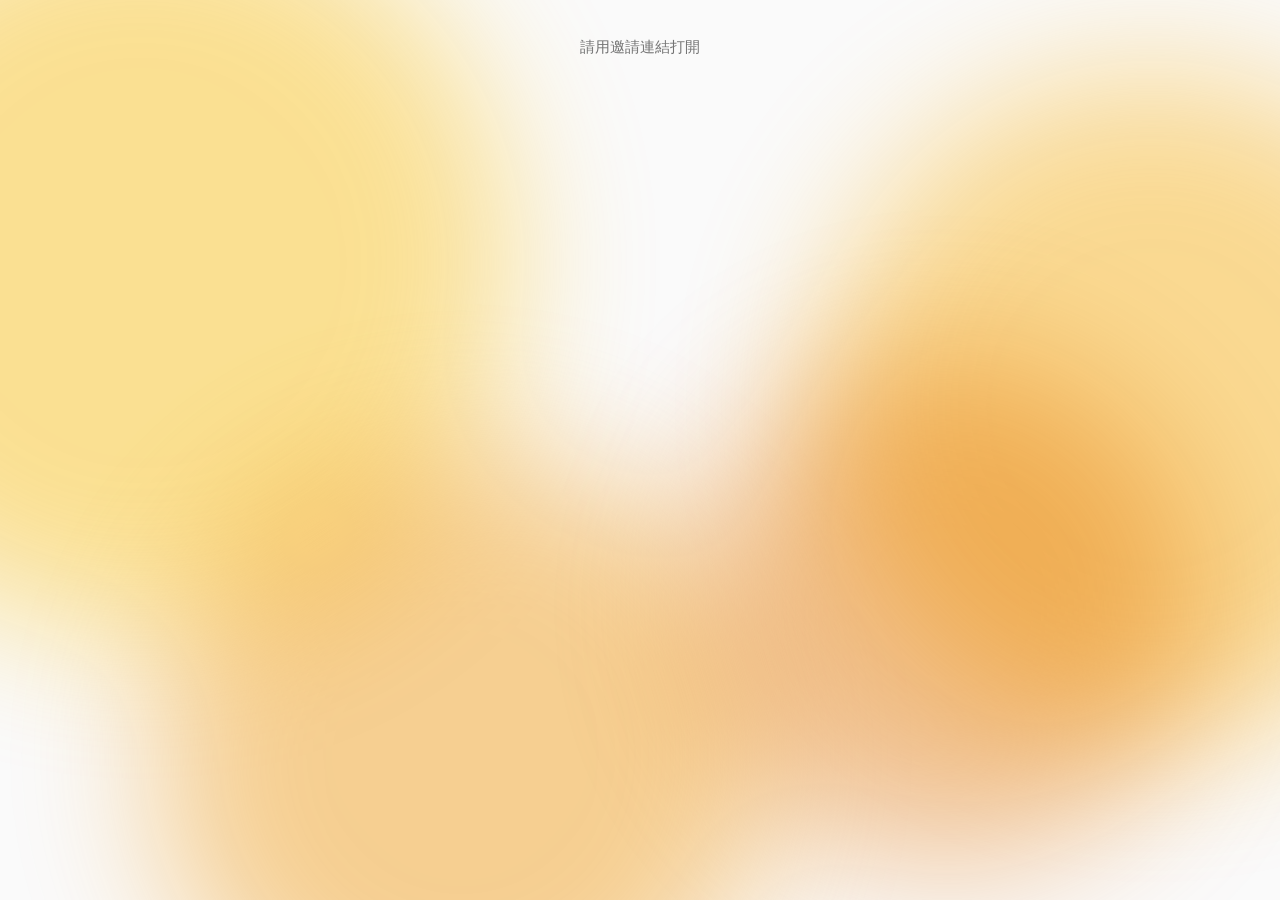
<file: index.html>
<!DOCTYPE html>
<html lang="zh-Hant">
<head>
<meta charset="utf-8"/>
<meta name="viewport" content="width=device-width, initial-scale=1, maximum-scale=1, viewport-fit=cover"/>
<script>
(function () {
  function stopZoom(ev) { ev.preventDefault(); }
  document.addEventListener("gesturestart", stopZoom, { passive: false });
  document.addEventListener("gesturechange", stopZoom, { passive: false });
})();
</script>
<meta name="apple-mobile-web-app-capable" content="yes"/>
<meta name="mobile-web-app-capable" content="yes"/>
<meta name="apple-mobile-web-app-title" content="講故事"/>
<meta name="apple-mobile-web-app-status-bar-style" content="default"/>
<meta name="theme-color" content="#fafafa"/>
<link rel="apple-touch-icon" href="./icons/mark-180.png?v=7"/>
<link rel="icon" type="image/png" href="./icons/mark-180.png?v=7"/>
<title>講故事</title>
<link rel="preconnect" href="https://fonts.googleapis.com"/>
<link rel="preconnect" href="https://fonts.gstatic.com" crossorigin/>
<link href="https://fonts.googleapis.com/css2?family=Unbounded:wght@600&display=swap" rel="stylesheet"/>
<link rel="stylesheet" href="./app.css?v=14"/>
<script src="./config.js?v=1789802282"></script>
<script>
(function () {
  var KEY_RE = /^[A-Za-z0-9_-]{8,128}$/;
  var viewKey = (window.FAMIGATE_CONFIG && window.FAMIGATE_CONFIG.viewKeyStorage) || "kodohon.viewKey";
  var cookieRe = new RegExp("(?:^|; )" + viewKey.replace(/[.*+?^${}()|[\]\\]/g, "\\$&") + "=([^;]*)");
  var stored = "";
  try { stored = localStorage.getItem(viewKey) || ""; } catch (e) {}
  var cookie = "";
  try {
    var m = document.cookie.match(cookieRe);
    cookie = m ? decodeURIComponent(m[1]) : "";
  } catch (e) {}
  var q = new URLSearchParams(location.search).get("k") || "";
  var h = "";
  try {
    var raw = (location.hash || "").replace(/^#/, "");
    if (raw.indexOf("k=") === 0) {
      h = decodeURIComponent((raw.slice(2).split("&")[0] || "").replace(/\+/g, " "));
    } else {
      h = new URLSearchParams(raw).get("k") || "";
    }
  } catch (e) {}
  var fromUrl = KEY_RE.test(q) ? q : KEY_RE.test(h) ? h : "";
  var token = fromUrl || (KEY_RE.test(stored) ? stored : "") || (KEY_RE.test(cookie) ? cookie : "");
  window.KODOHON_URL_KEY = fromUrl;
  window.KODOHON_VIEW_KEY = token;
  if (token) {
    try { localStorage.setItem(viewKey, token); } catch (e) {}
    if (typeof navigator.standalone === "boolean" && !navigator.standalone) {
      var pin = location.pathname + "?k=" + encodeURIComponent(token) + "#k=" + encodeURIComponent(token);
      if (location.pathname + location.search + location.hash !== pin) {
        history.replaceState({}, "", pin);
      }
    }
  }
  var origin = window.VAULT_ORIGIN;
  if (origin) {
    var link = document.createElement("link");
    link.rel = "preconnect";
    link.href = origin;
    link.crossOrigin = "anonymous";
    document.head.appendChild(link);
  }
})();
</script>
</head>
<body>
<div class="blobs" aria-hidden="true"><span></span><span></span><span></span><span></span></div>
<div class="hall with-feed is-booting" id="hall">
  <div class="profile">
    <div class="story-mark" id="story-mark"></div>
    <h1 class="brand">講故事</h1>
    <p class="status" id="status">正在連接故事櫃…</p>
  </div>
  <div class="invite-panel" id="invite-panel" hidden>
    <p class="invite-hey">今晚聽哪個故事?</p>
    <p class="invite-safari" id="invite-safari" hidden>請用 Safari 打開</p>
    <button type="button" class="invite-go" id="invite-go">開始</button>
    <form id="invite-name-form" hidden>
      <p class="err" id="invite-name-err"></p>
      <label for="invite-name">你叫什麼</label>
      <div class="apple-row">
        <input id="invite-name" autocomplete="nickname" maxlength="24" required/>
        <button type="submit" class="apple-next" aria-label="繼續">
          <svg viewBox="0 0 36 36" aria-hidden="true"><circle cx="18" cy="18" r="18"/><path d="M15.2 11.5L22.5 18l-7.3 6.5"/></svg>
        </button>
      </div>
    </form>
    <div class="invite-wait" id="invite-wait" hidden>
      <div class="thinking-five" aria-hidden="true"><span></span><span></span><span></span><span></span><span></span></div>
      <div class="invite-wait-bar" id="invite-wait-bar"></div>
    </div>
  </div>
  <div class="stage-bg" id="stage-bg" hidden></div>
  <div class="home-head" id="home-head" hidden>
    <div class="cab-hud" id="cab-hud" hidden>
      <div class="cab-wrap">
        <div class="cab-cover">
          <div class="cab-ring" aria-hidden="true"></div>
          <div class="cab-face"><img id="face-img" alt="" src="./face-default.jpg?v=2"/><span class="cab-foil" aria-hidden="true"></span></div>
          <div class="cab-mask" aria-hidden="true"></div>
        </div>
        <div id="album-settings" class="album-settings" hidden></div>
      </div>
      <p class="reader-name" id="reader-name"></p>
    </div>
    <div class="tag-board" id="tag-board" hidden>
      <div class="mode-bar" id="mode-bar" hidden></div>
    </div>
  </div>
  <div class="feed" id="feed"></div>
  <audio id="player" playsinline webkit-playsinline preload="auto"></audio>
  <audio id="player-next" playsinline webkit-playsinline preload="auto"></audio>
</div>
<aside class="photo-rail" id="photo-rail" hidden aria-label="故事操作"></aside>
<input id="cover-input" type="file" accept="image/*" hidden/>
<input id="backdrop-input" type="file" accept="image/*" hidden/>
<div class="batch-tag-mask list-tag-mask" id="findMask" hidden>
  <div class="list-tag-sheet" id="findSheet">
    <div class="batch-tag-head">
      <p id="findTitle">找故事</p>
      <button type="button" class="batch-tag-close" id="findClose" aria-label="關閉">×</button>
    </div>
    <div class="list-tag-body" id="findBody">
      <form class="tag-picker-form" id="findForm">
        <input class="tag-search-input" id="findInput" type="search" name="search" placeholder="找故事？" enterkeyhint="search" autocomplete="off"/>
      </form>
      <div id="findHits"></div>
    </div>
    <button type="submit" class="tag-apply" id="findGo" form="findForm"><span class="tag-apply-face">尋找</span></button>
  </div>
</div>
<div class="batch-tag-mask" id="actMask" hidden>
  <div class="batch-tag-sheet" id="actSheet">
    <div class="batch-tag-head">
      <p id="actTitle">排程</p>
      <button type="button" class="batch-tag-close" id="actClose" aria-label="關閉">×</button>
    </div>
    <div id="actBody"></div>
  </div>
</div>
<div class="batch-tag-mask" id="waitMask" hidden>
  <div class="batch-tag-sheet is-wait" id="waitSheet">
    <div class="batch-tag-head">
      <p id="waitTitle">更換背景中</p>
    </div>
    <p class="wait-pct" id="waitPct">0%</p>
    <div class="thinking-five" aria-hidden="true"><span></span><span></span><span></span><span></span><span></span></div>
  </div>
</div>
<div class="ask-mask" id="askMask" hidden>
  <div class="ask-card" role="dialog" aria-modal="true">
    <p id="askText">是否取消最愛</p>
    <div class="ask-actions">
      <button type="button" class="ask-no" id="askNo">取消</button>
      <button type="button" class="ask-yes" id="askYes" hidden>丟掉</button>
      <button type="button" class="tag-apply" id="askOk"><span class="tag-apply-face">確認</span></button>
    </div>
  </div>
</div>
<div class="home-install" id="home-install" hidden>
  <p>請點底部分享，再選加入主畫面</p>
  <button type="button" class="invite-go" id="home-installed">我已加入</button>
</div>
<div id="reader-layer" hidden>
  <div id="reader-bridge">
    <img id="reader-bridge-cover" alt="" hidden/>
    <div id="reader-hint" hidden>
      <div class="thinking-five" aria-hidden="true"><span></span><span></span><span></span><span></span><span></span></div>
      <p class="read-wait">打開故事</p>
    </div>
  </div>
  <button type="button" class="ins-icon nav-back" id="reader-back" aria-label="返回">
    <span class="ins-ring"></span>
    <span class="ins-face">
      <svg viewBox="0 0 24 24" aria-hidden="true"><path d="M14.5 5.5L8 12l6.5 6.5M8.5 12H20" fill="none" stroke="currentColor" stroke-width="1.8" stroke-linecap="round" stroke-linejoin="round"/></svg>
    </span>
  </button>
  <iframe id="reader-frame" title="聽故事" src="about:blank"></iframe>
</div>
<script src="./mark.js?v=8"></script>
<script src="./gate.js?v=4"></script>
<script src="./door.js?v=13"></script>
</body>
</html>
</file>
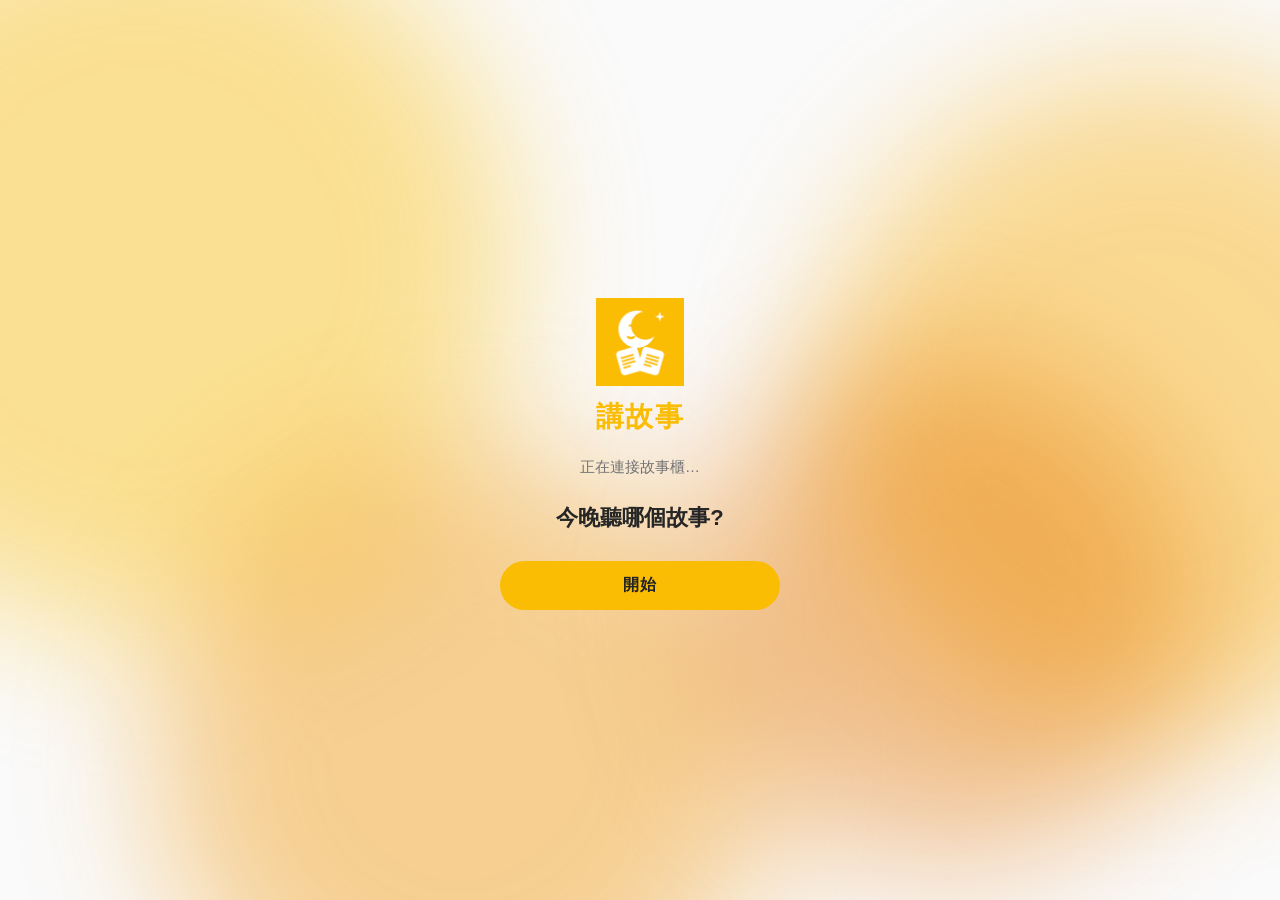
<file: hey.html>
<!DOCTYPE html>
<html lang="zh-Hant">
<head>
<meta charset="utf-8"/>
<meta name="viewport" content="width=device-width, initial-scale=1, maximum-scale=1, viewport-fit=cover"/>
<script>
(function () {
  function stopZoom(ev) { ev.preventDefault(); }
  document.addEventListener("gesturestart", stopZoom, { passive: false });
  document.addEventListener("gesturechange", stopZoom, { passive: false });
})();
</script>
<meta name="apple-mobile-web-app-capable" content="yes"/>
<meta name="mobile-web-app-capable" content="yes"/>
<meta name="apple-mobile-web-app-title" content="講故事"/>
<meta name="apple-mobile-web-app-status-bar-style" content="default"/>
<meta name="theme-color" content="#fafafa"/>
<link rel="apple-touch-icon" href="./icons/mark-180.png?v=7"/>
<link rel="icon" type="image/png" href="./icons/mark-180.png?v=7"/>
<title>講故事</title>
<link rel="preconnect" href="https://fonts.googleapis.com"/>
<link rel="preconnect" href="https://fonts.gstatic.com" crossorigin/>
<link href="https://fonts.googleapis.com/css2?family=Unbounded:wght@600&display=swap" rel="stylesheet"/>
<link rel="stylesheet" href="./app.css?v=14"/>
<script src="./config.js?v=1789802282"></script>
<script>
(function () {
  var q = new URLSearchParams(location.search).get("k") || "";
  window.KODOHON_FORCE_INVITE = true;
  window.KODOHON_URL_KEY = /^[A-Za-z0-9_-]{8,128}$/.test(q) ? q : "";
  window.KODOHON_VIEW_KEY = "";
  var origin = window.VAULT_ORIGIN;
  if (origin) {
    var link = document.createElement("link");
    link.rel = "preconnect";
    link.href = origin;
    link.crossOrigin = "anonymous";
    document.head.appendChild(link);
  }
})();
</script>
</head>
<body>
<div class="blobs" aria-hidden="true"><span></span><span></span><span></span><span></span></div>
<div class="hall with-feed is-invite" id="hall">
  <div class="profile">
    <div class="story-mark" id="story-mark"></div>
    <h1 class="brand">講故事</h1>
    <p class="status" id="status"></p>
  </div>
  <div class="invite-panel" id="invite-panel">
    <p class="invite-hey" id="invite-hey">今晚聽哪個故事?</p>
    <p class="invite-safari" id="invite-safari" hidden>請用 Safari 打開</p>
    <button type="button" class="invite-go" id="invite-go">開始</button>
    <form id="invite-name-form" hidden>
      <p class="err" id="invite-name-err"></p>
      <label for="invite-name">你叫什麼</label>
      <div class="apple-row">
        <input id="invite-name" autocomplete="nickname" maxlength="24" required/>
        <button type="submit" class="apple-next" aria-label="繼續">
          <svg viewBox="0 0 36 36" aria-hidden="true"><circle cx="18" cy="18" r="18"/><path d="M15.2 11.5L22.5 18l-7.3 6.5"/></svg>
        </button>
      </div>
    </form>
    <div class="invite-wait" id="invite-wait" hidden>
      <div class="thinking-five" aria-hidden="true"><span></span><span></span><span></span><span></span><span></span></div>
      <div class="invite-wait-bar" id="invite-wait-bar"></div>
    </div>
  </div>
</div>
<script src="./mark.js?v=8"></script>
<script src="./gate.js?v=4"></script>
<script src="./door.js?v=13"></script>
</body>
</html>
</file>
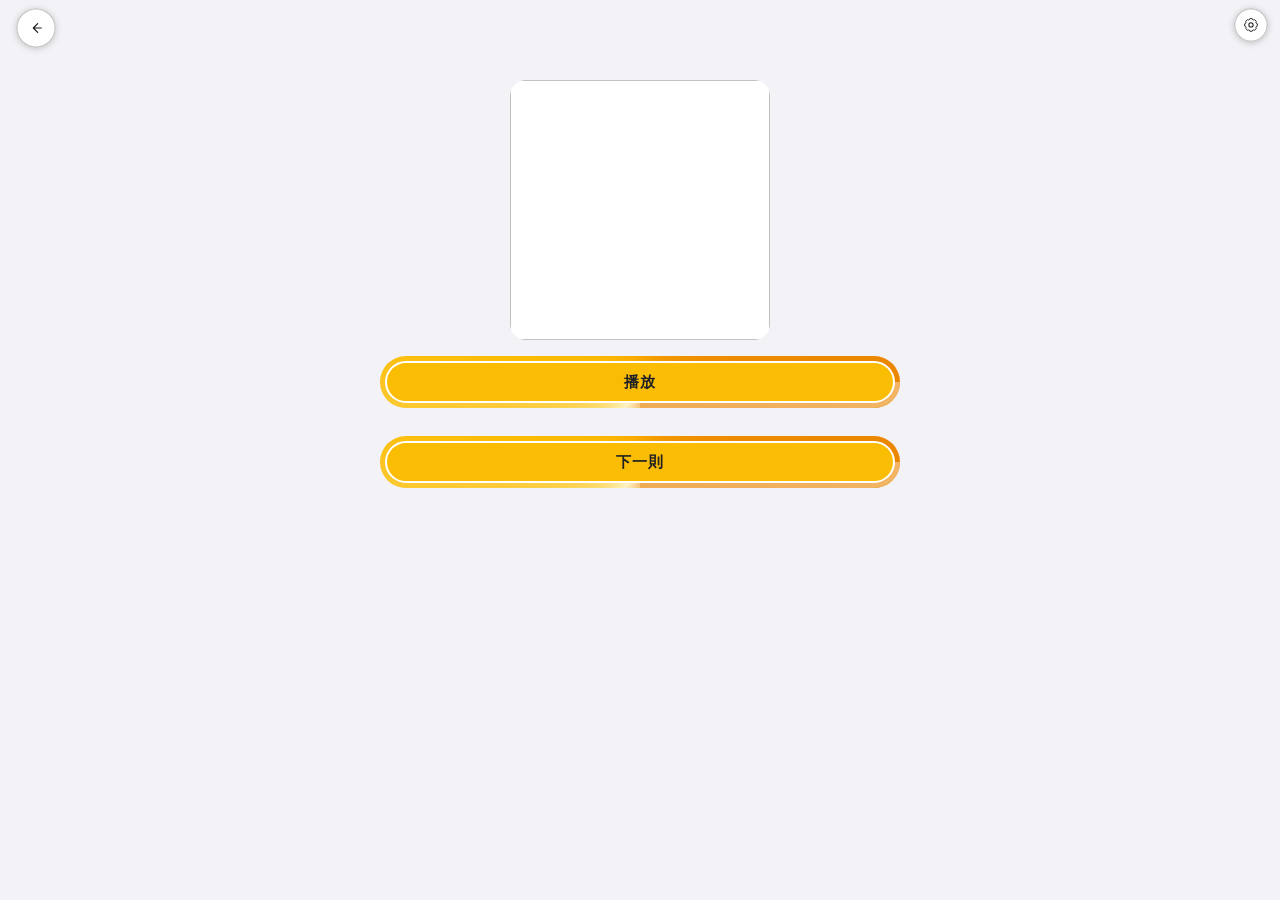
<file: listen.html>
<!DOCTYPE html>
<html lang="zh-Hant">
<head>
<meta charset="utf-8"/>
<meta name="viewport" content="width=device-width, initial-scale=1, maximum-scale=1, viewport-fit=cover"/>
<script>
(function () {
  function stopZoom(ev) { ev.preventDefault(); }
  document.addEventListener("gesturestart", stopZoom, { passive: false });
  document.addEventListener("gesturechange", stopZoom, { passive: false });
})();
</script>
<meta name="apple-mobile-web-app-capable" content="yes"/>
<meta name="mobile-web-app-capable" content="yes"/>
<meta name="apple-mobile-web-app-title" content="講故事"/>
<meta name="apple-mobile-web-app-status-bar-style" content="default"/>
<meta name="theme-color" content="#f2f2f7"/>
<link rel="apple-touch-icon" href="./icons/mark-180.png?v=7"/>
<title>講故事</title>
<script src="./config.js?v=1789802282"></script>
<script src="./gate.js?v=4"></script>
<link rel="stylesheet" href="./app.css?v=14"/>
<link rel="stylesheet" href="./listen.css?v=2"/>
</head>
<body class="famiWeb lightTheme">
<div id="topMenu" class="navMenu">
  <div class="navContainer">
    <button type="button" id="backShelf" class="ins-icon nav-back" aria-label="返回">
      <span class="ins-ring"></span>
      <span class="ins-face">
        <svg viewBox="0 0 24 24" aria-hidden="true"><path d="M14.5 5.5L8 12l6.5 6.5M8.5 12H20" fill="none" stroke="currentColor" stroke-width="1.8" stroke-linecap="round" stroke-linejoin="round"/></svg>
      </span>
    </button>
    <div id="bookInfo">
      <h2 id="bookTitle"></h2>
    </div>
    <div id="reader-settings" class="album-settings">
      <button type="button" id="configButton" class="ins-icon settings-toggle" aria-label="設定" aria-expanded="false">
        <span class="ins-ring"></span>
        <span class="ins-face">
          <svg viewBox="0 0 24 24" aria-hidden="true"><path d="M9.6 3.8l.6-1.3h3.6l.6 1.3 1.6.7 1.4-.5 2.5 2.5-.5 1.4.7 1.6 1.3.6v3.6l-1.3.6-.7 1.6.5 1.4-2.5 2.5-1.4-.5-1.6.7-.6 1.3h-3.6l-.6-1.3-1.6-.7-1.4.5-2.5-2.5.5-1.4-.7-1.6-1.3-.6v-3.6l1.3-.6.7-1.6-.5-1.4L6.6 4l1.4.5 1.6-.7z" fill="none" stroke="currentColor" stroke-width="1.45" stroke-linejoin="round"/><circle cx="12" cy="11.9" r="3.2" fill="none" stroke="currentColor" stroke-width="1.6"/></svg>
        </span>
      </button>
      <div id="readerSettingsMenu" class="settings-menu" hidden role="menu">
        <button type="button" class="settings-entry" id="backToShelf" role="menuitem">
          <span>返回</span>
        </button>
      </div>
    </div>
  </div>
</div>
<div class="listen-stage">
  <img id="listenCover" alt=""/>
  <p id="listenWait" hidden>打開故事</p>
  <audio id="player" playsinline webkit-playsinline preload="auto"></audio>
  <audio id="player-next" playsinline webkit-playsinline preload="auto"></audio>
  <button type="button" class="tag-apply" id="playBtn">
    <span class="tag-apply-face" id="playFace">播放</span>
  </button>
  <button type="button" class="tag-apply" id="nextBtn">
    <span class="tag-apply-face">下一則</span>
  </button>
</div>
<div class="settings-catch" id="readerSettingsCatch" hidden></div>
<script src="./listen.js?v=4"></script>
</body>
</html>
</file>
<file: app.css>
:root {
  --bg: #fafafa;
  --card: #ffffff;
  --ink: #262626;
  --mute: #737373;
  --line: #dbdbdb;
  --accent: #fbbc04;
  --accent-press: #f9ab00;
  --void: #fafafa;
  --rose: #fbbc04;
  --rose-soft: #ffe082;
  --on-accent: #202124;
  --tile-void: #f3ead4;
  --pick-veil: rgba(251, 188, 4, 0.28);
  --hp-track: rgba(255, 236, 179, 0.55);
  --hp-hi: #ffe082;
  --hp-lo: #e37400;
  --ring-1: #fff3c4;
  --ring-2: #fbbc04;
  --ring-3: #f9ab00;
  --ring-4: #f09300;
  --ring-5: #e37400;
  --chip-grad: linear-gradient(120deg, var(--ring-2) 0%, var(--ring-3) 48%, var(--ring-4) 100%);
  --ring-conic-210: conic-gradient(
    from 210deg,
    var(--ring-1) 0deg,
    var(--ring-2) 70deg,
    var(--ring-3) 140deg,
    var(--ring-4) 210deg,
    var(--ring-5) 280deg,
    var(--ring-1) 360deg
  );
  --ring-conic-0: conic-gradient(
    from 0deg,
    var(--ring-1) 0deg,
    var(--ring-2) 70deg,
    var(--ring-3) 140deg,
    var(--ring-4) 210deg,
    var(--ring-5) 280deg,
    var(--ring-1) 360deg
  );
  --sheet-find-min: min(72dvh, calc(var(--vvh, 100vh) - 12px));
  --sheet-find-max: min(86dvh, calc(var(--vvh, 100vh) - 12px));
  --sheet-find-min-wide: min(32dvh, calc(var(--vvh, 100vh) - 48px));
  --sheet-find-max-wide: min(80dvh, calc(var(--vvh, 100vh) - 48px));
  --sheet-action-min-wide: min(32dvh, calc(var(--vvh, 100vh) - 48px));
  --sheet-action-width: min(520px, 100%);
  --apply-ring: 5px;
}
* {
  box-sizing: border-box;
  -webkit-touch-callout: none;
  -webkit-user-select: none;
  user-select: none;
}
img, svg { -webkit-user-drag: none; }
input, textarea {
  -webkit-user-select: text;
  user-select: text;
  -webkit-touch-callout: default;
}
html, body {
  width: 100%;
  margin: 0;
  min-height: 100%;
  overflow-x: clip;
  touch-action: pan-x pan-y;
  background: var(--bg);
  color: var(--ink);
  font-family: -apple-system, BlinkMacSystemFont, "Segoe UI", "PingFang TC",
    "Microsoft JhengHei", sans-serif;
}
.blobs {
  position: fixed;
  inset: 0;
  z-index: 0;
  overflow: hidden;
  pointer-events: none;
}
.blobs[hidden] {
  display: none !important;
}
.blobs span {
  position: absolute;
  border-radius: 50%;
  filter: blur(72px);
  opacity: 0.42;
  animation: blob-float 22s ease-in-out infinite;
}
.blobs span:nth-child(1) { width: 58vw; height: 58vw; left: -18vw; top: -12vh; background: var(--ring-2); }
.blobs span:nth-child(2) { width: 52vw; height: 52vw; right: -16vw; top: 8vh; background: var(--ring-3); animation-delay: -7s; }
.blobs span:nth-child(3) { width: 48vw; height: 48vw; left: 12vw; bottom: -18vh; background: var(--ring-4); animation-delay: -13s; }
.blobs span:nth-child(4) { width: 40vw; height: 40vw; right: 6vw; bottom: 4vh; background: var(--ring-5); animation-delay: -3s; }
@keyframes blob-float {
  0%, 100% { transform: translate(0, 0) scale(1); }
  50% { transform: translate(5%, 8%) scale(1.08); }
}
.hall {
  position: relative;
  z-index: 1;
  min-height: 100vh;
  display: flex;
  flex-direction: column;
  align-items: center;
  justify-content: center;
  padding: 40px 20px 48px;
}
.hall.with-feed {
  min-height: auto;
  justify-content: flex-start;
  padding: calc(16px + env(safe-area-inset-top, 0px)) 16px calc(8px + env(safe-area-inset-bottom, 0px));
}
.home-head {
  position: relative;
  width: min(720px, 100%);
  z-index: 1;
  display: flex;
  flex-direction: column;
  align-items: center;
}
.home-head[hidden] {
  display: none !important;
}
.stage-bg {
  position: absolute;
  left: 50%;
  top: 0;
  width: 100vw;
  height: 280px;
  transform: translateX(-50%);
  z-index: 0;
  pointer-events: none;
  background-size: cover;
  background-position: center top;
  background-repeat: no-repeat;
}
.stage-bg[hidden] {
  display: none !important;
}
.hall.is-invite, .hall.is-booting {
  min-height: 100vh;
  justify-content: center;
}
.hall.is-invite .home-head,
.hall.is-invite .local-cabs,
.hall.is-invite #album,
.hall.is-invite .tag-board,
.hall.is-invite .stage-bg,
.hall.is-booting .home-head,
.hall.is-booting .local-cabs,
.hall.is-booting .tag-board,
.hall.is-booting .stage-bg,
.hall.is-booting #feed {
  display: none !important;
}
.profile { text-align: center; }
.story-bar-svg { width: 100%; height: 100%; display: block; }
h1.brand {
  margin: 0;
  font-family: Unbounded, "Segoe UI", sans-serif;
  font-size: 28px;
  font-weight: 600;
  letter-spacing: 0.04em;
  color: var(--rose);
}
.hall.with-feed:not(.is-invite):not(.is-booting) h1.brand { display: none !important; }
.status { margin: 22px 0 0; min-height: 1.5em; font-size: 15px; color: var(--mute); }
.hall.with-feed.is-booting .status {
  font-size: clamp(18px, 5.4vw, 22px);
  font-weight: 600;
  color: var(--ink);
}
.invite-panel { width: min(420px, 92vw); margin: 4px auto 0; text-align: center; }
.invite-hey { margin: 18px 0 0; font-size: clamp(18px, 5.4vw, 22px); font-weight: 600; }
.invite-safari[hidden] { display: none !important; }
.invite-safari {
  margin: 20px 0 0;
  font-size: 16px;
  color: var(--mute);
}
button {
  font: inherit;
  color: inherit;
  background: none;
  border: 0;
  cursor: pointer;
}
button.invite-go {
  margin: 28px auto 0;
  width: min(280px, 100%);
  border-radius: 999px;
  background: var(--accent);
  color: var(--on-accent);
  font-weight: 600;
  letter-spacing: 0.04em;
  padding: 14px 18px;
}
button.invite-go:active { background: var(--accent-press); }
.apple-row { display: flex; align-items: center; gap: 10px; }
.apple-row input,
.apple-row textarea {
  flex: 1;
  min-width: 0;
  margin: 0;
  height: 44px;
  padding: 0 14px;
  border: 1px solid var(--line);
  border-radius: 12px;
  background: #fff;
  color: var(--ink);
  font-size: 16px;
  line-height: normal;
  -webkit-appearance: none;
  appearance: none;
  box-shadow: none;
  outline: none;
  background-clip: padding-box;
}
.apple-row input {
  height: 44px;
}
.apple-row textarea {
  min-height: 88px;
  height: auto;
  padding: 10px 14px;
  resize: none;
  line-height: 1.4;
}
button.apple-next {
  flex: 0 0 44px;
  width: 44px;
  height: 44px;
  padding: 0;
  border-radius: 50%;
  color: var(--accent);
}
button.apple-next svg { width: 36px; height: 36px; display: block; }
button.apple-next circle { fill: currentColor; }
button.apple-next path { fill: none; stroke: #fff; stroke-width: 2.4; stroke-linecap: round; }
.invite-wait { margin-top: 28px; color: var(--accent); }
.thinking-five {
  display: flex;
  justify-content: center;
  align-items: center;
  gap: 10px;
  height: 22px;
  margin: 0 0 14px;
}
.thinking-five span {
  width: 10px;
  height: 10px;
  border-radius: 50%;
  background: var(--rose);
  animation: think-five 1.2s ease-in-out infinite;
}
.thinking-five span:nth-child(2) { animation-delay: 0.12s; }
.thinking-five span:nth-child(3) { animation-delay: 0.24s; }
.thinking-five span:nth-child(4) { animation-delay: 0.36s; }
.thinking-five span:nth-child(5) { animation-delay: 0.48s; }
.thinking-five[hidden] {
  display: none !important;
}
@keyframes think-five {
  0%, 80%, 100% { opacity: 0.22; transform: scale(0.72); }
  40% { opacity: 1; transform: scale(1); }
}
.invite-wait-bar { height: 18px; width: 100%; color: var(--accent); }
.cab-hud {
  width: 100%;
  display: flex;
  flex-direction: column;
  align-items: center;
  gap: 8px;
  margin: 0 auto 8px;
}
.cab-wrap { width: min(148px, 42vw); position: relative; overflow: visible; perspective: 720px; }
.cab-cover {
  position: relative;
  width: 100%;
  aspect-ratio: 1 / 1;
  border-radius: 50%;
  overflow: visible;
  background: transparent;
}
.cab-ring {
  position: absolute;
  inset: 0;
  border-radius: 50%;
  pointer-events: none;
  background: transparent;
  box-shadow: inset 0 0 0 2px var(--rose-soft);
}
.cab-cover.is-run .cab-ring {
  box-shadow: none;
  background: var(--ring-conic-210);
  animation: ins-spin 2.8s linear infinite;
}
@keyframes ins-spin {
  to { transform: rotate(360deg); }
}
.cab-face {
  position: absolute;
  inset: 4px;
  border-radius: 50%;
  border: 2px solid var(--bg);
  background: var(--bg);
  overflow: hidden;
  z-index: 1;
  isolation: isolate;
}
.home-head,
.cab-hud,
.tag-board,
.feed,
.profile {
  position: relative;
  z-index: 1;
}
.cab-face img {
  position: absolute;
  inset: 0;
  width: 100%;
  height: 100%;
  object-fit: cover;
  display: block;
  border-radius: 50%;
}
.cab-foil {
  position: absolute;
  inset: 0;
  border-radius: 50%;
  z-index: 2;
  pointer-events: none;
  opacity: 0;
  background-image:
    repeating-linear-gradient(
      calc(118deg + var(--foil-a, 0deg)),
      rgba(255, 255, 255, 0) 0 7%,
      rgba(255, 255, 255, 0.55) 10%,
      rgba(255, 255, 255, 0) 13%
    ),
    repeating-linear-gradient(
      calc(-22deg + var(--foil-a, 0deg)),
      var(--ring-1) 0%,
      var(--ring-2) 16%,
      var(--ring-3) 32%,
      var(--ring-4) 48%,
      var(--ring-5) 64%,
      var(--ring-1) 80%
    );
  background-size: 240% 240%, 320% 320%;
  background-position: 10% 40%, 80% 20%;
  mix-blend-mode: color-dodge;
  will-change: background-position;
}
.cab-foil::after {
  content: "";
  position: absolute;
  inset: 0;
  border-radius: 50%;
  background: radial-gradient(
    120% 90% at var(--foil-hx, 50%) var(--foil-hy, 32%),
    rgba(255, 255, 255, 0.5) 0%,
    rgba(255, 255, 255, 0) 46%
  );
  mix-blend-mode: screen;
}
.cab-cover.is-holo .cab-foil {
  opacity: 0.68;
  animation: cab-foil 16s linear infinite;
}
@keyframes cab-foil {
  from { background-position: 10% 40%, 80% 20%; }
  to { background-position: 130% 70%, 70% 130%; }
}
@media (prefers-reduced-motion: reduce) {
  .cab-cover.is-holo .cab-foil {
    animation: none;
    transform: none;
    opacity: 0.52;
  }
}
.cab-mask {
  position: absolute;
  inset: 4px;
  z-index: 2;
  border-radius: 50%;
}
.ins-icon {
  position: relative;
  width: 40px;
  height: 40px;
  padding: 0;
  margin: 0;
  border: 0;
  border-radius: 50%;
  background: transparent;
  color: var(--ink);
  cursor: pointer;
  flex: 0 0 40px;
  overflow: hidden;
  line-height: 0;
  -webkit-appearance: none;
  appearance: none;
}
.ins-ring {
  position: absolute;
  inset: 0;
  border-radius: 50%;
  background: #fff;
  box-shadow: inset 0 0 0 1.5px #c8c8c8;
  pointer-events: none;
}
.ins-icon.is-live .ins-ring,
.ins-icon.is-run .ins-ring,
.photo-rail .ins-icon .ins-ring {
  box-shadow: none;
  background: var(--ring-conic-210);
}
.ins-icon.is-run .ins-ring,
.settings-entry.is-host .ins-icon .ins-ring {
  animation: ins-spin 2.4s linear infinite;
}
.settings-entry.is-host .ins-icon .ins-ring {
  box-shadow: none;
  background: var(--ring-conic-210);
}
.ins-icon.is-run,
.settings-entry.is-run {
  pointer-events: none;
  cursor: default;
}
.ins-face {
  position: absolute;
  inset: 3px;
  border-radius: 50%;
  background: #fff;
  display: flex;
  align-items: center;
  justify-content: center;
  z-index: 1;
  overflow: hidden;
}
.ins-icon svg {
  width: 16px;
  height: 16px;
  display: block;
  color: #1c1c1e;
}
.ins-icon[hidden] {
  display: none !important;
}
.album-settings {
  position: absolute;
  right: 10px;
  bottom: 8px;
  z-index: 8;
  flex: 0 0 34px;
}
.album-settings[hidden],
.settings-menu[hidden] {
  display: none !important;
}
.settings-catch {
  position: fixed;
  inset: 0;
  z-index: 100039;
  background: transparent;
}
.settings-catch[hidden] {
  display: none !important;
}
html.settings-open #feed {
  pointer-events: none;
}
.album-settings .settings-toggle {
  width: 34px;
  height: 34px;
  flex-basis: 34px;
  filter: drop-shadow(0 1px 3px rgba(0, 0, 0, 0.22));
}
.album-settings .settings-toggle svg {
  width: 16px;
  height: 16px;
}
.settings-menu {
  position: fixed;
  z-index: 100040;
  width: 220px;
  padding: 6px;
  border: 1px solid rgba(0, 0, 0, 0.08);
  border-radius: 16px;
  background: rgba(255, 255, 255, 0.98);
  box-shadow: 0 12px 34px rgba(0, 0, 0, 0.18);
}
button.settings-entry {
  width: 100%;
  height: 44px;
  margin: 0;
  padding: 0 12px;
  border-radius: 11px;
  display: flex;
  align-items: center;
  gap: 11px;
  background: transparent;
  color: #1c1c1e;
  font-size: 15px;
  font-weight: 600;
  text-align: left;
}
button.settings-entry:active {
  background: #f2f2f7;
}
.settings-entry .ins-icon {
  width: 28px;
  height: 28px;
  flex: 0 0 28px;
  pointer-events: none;
}
.settings-entry .ins-icon svg {
  width: 14px;
  height: 14px;
}
.ask-skip {
  display: flex;
  align-items: center;
  justify-content: space-between;
  gap: 12px;
  margin: 0 0 4px;
  min-height: 44px;
  font-size: 16px;
  font-weight: 600;
  color: #1c1c1e;
}
.ask-skip input {
  position: absolute;
  opacity: 0;
  width: 0;
  height: 0;
}
.ask-sw {
  width: 51px;
  height: 31px;
  border-radius: 999px;
  background: rgba(120, 120, 128, 0.36);
  position: relative;
  flex: 0 0 auto;
  box-shadow: inset 0 0 0 1px rgba(255, 255, 255, 0.12);
}
.ask-sw::after {
  content: "";
  position: absolute;
  top: 2px;
  left: 2px;
  width: 27px;
  height: 27px;
  border-radius: 50%;
  background: #fff;
  box-shadow: 0 1px 4px rgba(0, 0, 0, 0.28);
  transition: transform 0.2s ease;
}
.ask-skip input:checked + .ask-sw {
  background: #34c759;
}
.ask-skip input:checked + .ask-sw::after {
  transform: translateX(20px);
}
.reader-name { margin: 8px 0 0; font-weight: 600; }
.hall.has-backdrop .reader-name.is-on-dark {
  color: #fff;
  text-shadow:
    0 0 2px rgba(0, 0, 0, 0.9),
    0 1px 2px rgba(0, 0, 0, 0.75),
    0 0 12px rgba(0, 0, 0, 0.45);
}
.hall.has-backdrop .reader-name.is-on-light {
  color: var(--ink);
  text-shadow:
    0 0 6px rgba(255, 255, 255, 0.95),
    0 1px 2px rgba(255, 255, 255, 0.8),
    0 0 12px rgba(255, 255, 255, 0.7);
}
.tag-board { width: 100%; margin: 4px auto 0; text-align: left; }
html.has-rail .tag-board {
  padding-right: calc(64px + env(safe-area-inset-right, 0px));
}
html.has-rail .feed {
  padding-right: 0;
}
.mode-bar {
  display: flex;
  flex-wrap: wrap;
  align-items: center;
  gap: 8px;
  margin: 0 0 10px;
}
.mode-btn {
  margin: 0;
  width: auto;
  font-family: Unbounded, "Segoe UI", sans-serif;
  font-size: 11px;
  font-weight: 600;
  letter-spacing: 0.04em;
  padding: 8px 14px;
  border: 0;
  border-radius: 999px;
  background: #fff;
  color: var(--ink);
  box-shadow: inset 0 0 0 1.5px var(--line);
  cursor: pointer;
  display: inline-flex;
  align-items: center;
  justify-content: center;
  gap: 6px;
  min-height: 36px;
}
.mode-btn.is-on {
  color: var(--on-accent);
  box-shadow: none;
  background: var(--chip-grad);
}
.photo-rail {
  position: fixed;
  right: max(8px, env(safe-area-inset-right, 0px));
  top: 50%;
  transform: translateY(-50%);
  z-index: 100010;
  display: flex;
  flex-direction: column;
  align-items: center;
  gap: 14px;
  pointer-events: none;
}
.photo-rail[hidden] {
  display: none !important;
}
.photo-rail .ins-icon {
  pointer-events: auto;
  filter: drop-shadow(0 1px 3px rgba(0, 0, 0, 0.18));
}
.photo-rail .ins-icon.is-off .ins-ring {
  box-shadow: inset 0 0 0 1.5px #c8c8c8;
  background: #fff;
}
.photo-rail .ins-icon.is-off {
  opacity: 0.46;
}
.nav-back {
  margin: 0;
  filter: drop-shadow(0 1px 3px rgba(0, 0, 0, 0.18));
}
.feed {
  width: min(720px, 100%);
  margin: 28px auto 0;
  display: grid;
  grid-template-columns: repeat(3, 1fr);
  gap: 2px;
  background: var(--bg);
}
.tile {
  position: relative;
  display: block;
  aspect-ratio: 2 / 3;
  background: var(--tile-void);
  overflow: hidden;
  border-radius: 0;
  color: transparent;
  /* 多選也維持 manipulation。改 none 時 iOS 會長押變 pointercancel，再當成輕點把同一本取消。 */
  touch-action: manipulation;
}
.tile-heart {
  position: absolute;
  top: 6px;
  right: 6px;
  z-index: 2;
  display: flex;
  align-items: center;
  justify-content: center;
  pointer-events: none;
  color: var(--rose);
  filter: drop-shadow(0 1px 1.2px rgba(0, 0, 0, 0.33));
}
.tile-heart svg {
  width: 22px;
  height: 22px;
  display: block;
  overflow: visible;
  fill: currentColor;
  stroke: #fff;
  stroke-width: 3.2;
  stroke-linejoin: round;
  stroke-linecap: round;
  paint-order: stroke fill;
}
.tile.is-ghost {
  opacity: 0.22;
}
.tile.is-drop {
  box-shadow: inset 0 0 0 3px var(--rose);
}
.tile.is-pinned:not(.is-run) .tile-shield {
  box-shadow: inset 0 0 0 3px var(--rose);
}
.tile.is-run {
  isolation: isolate;
  padding: var(--apply-ring);
}
.tile.is-run::before {
  content: "";
  position: absolute;
  z-index: 0;
  left: 50%;
  top: 50%;
  width: 200vw;
  height: 200vw;
  border-radius: 0;
  background: var(--ring-conic-0);
  animation: tag-apply-spin 2.4s linear infinite;
  pointer-events: none;
}
.tile.is-run::after {
  content: "";
  position: absolute;
  z-index: 1;
  inset: var(--apply-ring);
  background: var(--tile-void);
  pointer-events: none;
}
.tile.is-run img {
  position: relative;
  z-index: 2;
}
.tile.is-run .tile-shield {
  inset: var(--apply-ring);
}
.tile.is-job.is-run .tile-shield {
  box-shadow: none;
}
.tile.is-run .tile-job-hud {
  left: var(--apply-ring);
  right: var(--apply-ring);
  bottom: var(--apply-ring);
}
.tile.is-run .job-ctrl {
  right: calc(6px + var(--apply-ring));
  bottom: calc(6px + var(--apply-ring));
}
.tile img {
  width: 100%;
  height: 100%;
  object-fit: cover;
  display: block;
  opacity: 0;
  transition: opacity 0.12s ease;
  pointer-events: none;
}
.tile img.is-on { opacity: 1; }
.tile img.is-ready { transition: none; }
.tile-shield {
  position: absolute;
  inset: 0;
  z-index: 3;
  background: rgba(255, 255, 255, 0.01);
  -webkit-touch-callout: none !important;
}
.tile-ep,
.tile-pct {
  position: absolute;
  z-index: 2;
  background: #000;
  color: #fff;
  font-weight: 700;
  line-height: 1.2;
  pointer-events: none;
  letter-spacing: 0.02em;
}
.tile-ep {
  left: 6px;
  bottom: 6px;
  min-width: 1.35em;
  padding: 3px 7px;
  font-size: 12px;
  text-align: center;
  white-space: nowrap;
}
.tile-pct {
  right: 6px;
  bottom: 6px;
  padding: 3px 7px;
  font-size: 11px;
  font-weight: 600;
}
.tile-ep[hidden],
.tile-pct[hidden] {
  display: none !important;
}
.tile.is-pick::before {
  content: "";
  position: absolute;
  inset: 0;
  background: var(--pick-veil);
  z-index: 1;
  pointer-events: none;
}
.tile.is-pick::after {
  content: "";
  position: absolute;
  right: 8px;
  bottom: 8px;
  width: 22px;
  height: 22px;
  border-radius: 50%;
  z-index: 2;
  background: var(--accent) url("data:image/svg+xml;utf8,<svg xmlns='http://www.w3.org/2000/svg' viewBox='0 0 24 24'><path fill='none' stroke='white' stroke-width='2.6' stroke-linecap='round' stroke-linejoin='round' d='M6.5 12.5l3.2 3.3 8-8.4'/></svg>") center / 16px 16px no-repeat;
  box-shadow: 0 0 0 2px #fff;
  pointer-events: none;
}
.tile.is-job.is-pick::after {
  z-index: 6;
}
.tile.is-run.is-pick::before {
  content: "";
  position: absolute;
  z-index: 0;
  inset: auto;
  left: 50%;
  top: 50%;
  width: 200vw;
  height: 200vw;
  border-radius: 0;
  background: var(--ring-conic-0);
  animation: tag-apply-spin 2.4s linear infinite;
  pointer-events: none;
}
.tile.is-run.is-pick::after {
  inset: auto;
  right: 8px;
  bottom: 8px;
  width: 22px;
  height: 22px;
  border-radius: 50%;
  z-index: 6;
  background: var(--accent) url("data:image/svg+xml;utf8,<svg xmlns='http://www.w3.org/2000/svg' viewBox='0 0 24 24'><path fill='none' stroke='white' stroke-width='2.6' stroke-linecap='round' stroke-linejoin='round' d='M6.5 12.5l3.2 3.3 8-8.4'/></svg>") center / 16px 16px no-repeat;
  box-shadow: 0 0 0 2px #fff;
  animation: none;
  pointer-events: none;
}
.home-install {
  position: fixed;
  inset: 0;
  z-index: 100020;
  display: flex;
  flex-direction: column;
  align-items: center;
  justify-content: flex-end;
  padding: 24px 20px calc(28px + env(safe-area-inset-bottom, 0px));
  background: linear-gradient(
    to top,
    var(--bg) 0%,
    var(--bg) 22%,
    rgba(250, 250, 250, 0.92) 33%,
    rgba(250, 250, 250, 0.35) 48%,
    rgba(250, 250, 250, 0) 66%
  );
  text-align: center;
}
.home-install[hidden], [hidden] { display: none !important; }
.home-install p { margin: 0 0 8px; font-size: clamp(18px, 5.4vw, 22px); font-weight: 600; color: var(--ink); }
@media (max-width: 560px) {
  .ins-icon {
    width: 36px;
    height: 36px;
    flex-basis: 36px;
  }
  .album-settings {
    right: 8px;
    bottom: 6px;
  }
  .album-settings .settings-toggle {
    width: 32px;
    height: 32px;
    flex-basis: 32px;
  }
  .photo-rail .ins-icon {
    width: 40px;
    height: 40px;
    flex-basis: 40px;
  }
  html.has-rail .tag-board {
    padding-right: 0;
  }
  .mode-bar {
    flex-wrap: wrap;
  }
  .mode-btn { font-size: 10px; padding: 7px 12px; }
}
@media (min-width: 600px) and (pointer: coarse) {
  html.has-rail .tag-board {
    padding-right: calc(88px + env(safe-area-inset-right, 0px));
  }
  .photo-rail {
    gap: 18px;
  }
  .photo-rail .ins-icon {
    width: 64px;
    height: 64px;
    flex-basis: 64px;
  }
  .photo-rail .ins-face {
    inset: 4px;
  }
  .photo-rail .ins-icon svg {
    width: 25px;
    height: 25px;
  }
  .album-settings .settings-toggle {
    width: 39px;
    height: 39px;
    flex-basis: 39px;
  }
  .album-settings .settings-toggle svg {
    width: 18px;
    height: 18px;
  }
  .tile-heart svg {
    width: 32px;
    height: 32px;
  }
}
.batch-tag-mask {
  position: fixed;
  inset: 0;
  z-index: 200000;
  display: flex;
  align-items: flex-end;
  justify-content: center;
  padding: 20px 12px calc(12px + env(safe-area-inset-bottom, 0px));
  background: transparent;
  touch-action: none;
  overscroll-behavior: none;
}
.batch-tag-mask[hidden] {
  display: none !important;
}
.batch-tag-sheet {
  width: var(--sheet-action-width);
  max-height: calc(100vh - 32px);
  overflow-y: auto;
  padding: 16px;
  border-radius: 22px;
  background: rgba(255, 255, 255, 0.98);
  box-shadow: 0 16px 44px rgba(0, 0, 0, 0.26);
  -webkit-overflow-scrolling: touch;
}
.batch-tag-sheet.is-wait {
  text-align: center;
}
.wait-pct {
  margin: 8px 0 4px;
  font-size: 28px;
  font-weight: 600;
  font-variant-numeric: tabular-nums;
  color: var(--ink);
}
.batch-tag-sheet.is-wait .thinking-five {
  margin: 12px 0 4px;
}
button.tag-apply {
  position: relative;
  isolation: isolate;
  display: flex;
  align-items: stretch;
  justify-content: center;
  width: 100%;
  height: 52px;
  margin: 0 0 12px;
  padding: var(--apply-ring);
  border: 0;
  border-radius: 999px;
  background-color: var(--rose);
  background-image: var(--ring-conic-210);
  overflow: hidden;
  cursor: pointer;
  color: var(--on-accent);
}
button.tag-apply[hidden] {
  display: none !important;
}
button.tag-apply::before {
  content: "";
  position: absolute;
  z-index: 0;
  left: 50%;
  top: 50%;
  width: 200vw;
  height: 200vw;
  border-radius: 0;
  background: var(--ring-conic-0);
  animation: tag-apply-spin 2.4s linear infinite;
  pointer-events: none;
}
@keyframes tag-apply-spin {
  from { transform: translate(-50%, -50%) rotate(0deg); }
  to { transform: translate(-50%, -50%) rotate(360deg); }
}
.tag-apply-face {
  position: relative;
  z-index: 1;
  display: flex;
  align-items: center;
  justify-content: center;
  gap: 6px;
  width: 100%;
  border: 2px solid #fff;
  border-radius: 999px;
  background: var(--rose);
  color: var(--on-accent);
  font-size: 15px;
  font-weight: 700;
  letter-spacing: 0.06em;
}
.tag-apply-face svg {
  width: 18px;
  height: 18px;
  display: block;
  stroke: currentColor;
}
.batch-tag-head { display: flex; align-items: center; justify-content: space-between; gap: 12px; margin: 0 0 12px; }
.batch-tag-head p { margin: 0; font-size: 16px; font-weight: 700; }
button.batch-tag-close {
  position: relative;
  display: block;
  flex: 0 0 auto;
  width: 34px;
  height: 34px;
  margin: 0;
  padding: 0;
  overflow: hidden;
  border: 0;
  border-radius: 50%;
  background: #f2f2f7;
  color: transparent;
  font-size: 0;
  line-height: 0;
  -webkit-appearance: none;
  appearance: none;
}
button.batch-tag-close::before {
  content: "";
  position: absolute;
  left: 50%;
  top: 50%;
  width: 12px;
  height: 12px;
  background:
    linear-gradient(var(--ink), var(--ink)) center / 12px 1.5px no-repeat,
    linear-gradient(var(--ink), var(--ink)) center / 1.5px 12px no-repeat;
  transform: translate(-50%, -50%) rotate(45deg);
  pointer-events: none;
}
.book-actions button {
  display: block;
  width: 100%;
  text-align: left;
  padding: 14px 4px;
  border-bottom: 1px solid var(--line);
}
@media (min-width: 600px) {
  .batch-tag-mask { align-items: center; padding: 24px 20px; }
  .batch-tag-sheet:not(.list-tag-sheet) {
    min-height: var(--sheet-action-min-wide);
    display: flex;
    flex-direction: column;
  }
  .batch-tag-sheet:not(.list-tag-sheet) .tag-apply {
    margin-top: auto;
  }
}
.err { color: var(--accent); min-height: 1.2em; }
label { display: block; margin: 18px 0 8px; color: var(--mute); text-align: left; }
@media (min-width: 768px) {
  .home-head, .cab-hud, .tag-board, .feed { width: min(720px, 100%); }
  .album-settings {
    right: 12px;
    bottom: 10px;
  }
}
.list-tag-mask {
  padding-left: 0;
  padding-right: 0;
  padding-bottom: 0;
}
.list-tag-sheet {
  display: flex;
  flex-direction: column;
  width: 100%;
  max-width: 100%;
  min-height: var(--sheet-find-min);
  max-height: var(--sheet-find-max);
  overflow: hidden;
  touch-action: none;
  overscroll-behavior: none;
  padding: 14px 16px calc(16px + env(safe-area-inset-bottom, 0px));
  border-radius: 22px 22px 0 0;
  background: rgba(255, 255, 255, 0.98);
  box-shadow: 0 16px 44px rgba(0, 0, 0, 0.26);
}
.list-tag-body {
  flex: 1 1 auto;
  min-height: 0;
  overflow-y: auto;
  overscroll-behavior: contain;
  touch-action: pan-y;
  -webkit-overflow-scrolling: touch;
}
.list-tag-sheet .batch-tag-head {
  flex: 0 0 auto;
}
.tag-row {
  display: flex;
  flex-wrap: wrap;
  gap: 8px;
}
.list-tag-sheet .tag-row {
  margin: 0 0 16px;
}
#findHits .tag-row {
  margin-top: 16px;
  flex-direction: column;
  align-items: flex-start;
  gap: 20px;
}
button.tag-chip {
  margin: 0;
  width: auto;
  display: inline-flex;
  align-items: center;
  font-size: 13px;
  font-weight: 600;
  padding: 6px 12px;
  border-radius: 999px;
  background: #fff;
  color: var(--ink);
  border: 1px solid var(--line);
  cursor: pointer;
  letter-spacing: 0.02em;
}
.list-tag-sheet button.tag-chip.is-on,
.batch-tag-sheet button.tag-chip.is-on {
  background: var(--chip-grad);
  border-color: transparent;
  color: var(--on-accent);
}
.ask-mask {
  position: fixed;
  inset: 0;
  z-index: 200000;
  display: flex;
  align-items: center;
  justify-content: center;
  padding: 24px;
  background: rgba(0, 0, 0, 0.4);
}
.ask-mask[hidden] {
  display: none !important;
}
.ask-card {
  width: min(300px, 100%);
  background: #fff;
  border-radius: 14px;
  padding: 22px 20px 16px;
  color: #1c1c1e;
}
.ask-card p {
  margin: 0 0 18px;
  font-size: 17px;
  font-weight: 600;
  text-align: center;
}
.ask-actions {
  display: flex;
  gap: 8px;
}
.ask-actions:has(> .tag-apply:not([hidden])) {
  flex-direction: column;
}
.ask-actions:has(> .tag-apply:not([hidden])) button:not(.tag-apply) {
  flex: 0 0 44px;
  width: 100%;
}
.ask-actions button:not(.tag-apply) {
  flex: 1;
  height: 44px;
  border: 0;
  border-radius: 12px;
  font-size: 16px;
  font-weight: 600;
}
.ask-no {
  background: #f2f2f7;
  color: #1c1c1e;
}
.ask-yes {
  background: var(--chip-grad);
  color: var(--on-accent);
}
.tile.is-job .tile-shield {
  box-shadow: none;
}
.tile.is-job.is-pick .tile-shield {
  box-shadow: inset 0 0 0 3px var(--rose);
}
.host-lines {
  width: 100%;
  min-height: 120px;
  margin: 0 0 12px;
  padding: 12px;
  border: 1px solid var(--line);
  border-radius: 14px;
  font: inherit;
  resize: vertical;
}
.batch-tag-sheet .apple-row,
.list-tag-sheet .apple-row {
  margin: 0 0 16px;
}
.batch-tag-sheet .tag-apply,
.list-tag-sheet .tag-apply {
  margin-top: 8px;
}
.batch-tag-sheet > .tag-apply,
.list-tag-sheet > .tag-apply {
  flex: 0 0 auto;
  width: 100%;
  margin-top: auto;
}
@media (min-width: 600px) {
  .list-tag-mask {
    align-items: center;
    padding: 24px 20px;
  }
  .list-tag-sheet {
    width: min(720px, 100%);
    min-height: var(--sheet-find-min-wide);
    max-height: var(--sheet-find-max-wide);
    border-radius: 22px;
    padding: 18px 20px 20px;
  }
}

@media (min-width: 600px) and (pointer: coarse) {
  .list-tag-sheet {
    width: min(740px, calc(100% - 48px));
  }
  .list-tag-sheet button.tag-chip {
    font-size: 14px;
    padding: 8px 14px;
  }
}
@media (min-width: 1100px) {
  .list-tag-sheet {
    width: min(760px, 100%);
    min-height: var(--sheet-find-min-wide);
    max-height: var(--sheet-find-max-wide);
  }
}
.kb-up .blobs {
  display: none;
}
.kb-up .photo-rail {
  display: none !important;
}
.kb-up .hall.is-invite {
  justify-content: flex-start;
  min-height: 0;
  height: calc(100vh - var(--kb, 0px));
  max-height: calc(100vh - var(--kb, 0px));
  overflow-y: auto;
  -webkit-overflow-scrolling: touch;
  padding-top: calc(8px + env(safe-area-inset-top, 0px));
  padding-bottom: 8px;
}
.kb-up .batch-tag-mask {
  top: var(--vv-top, 0px);
  right: 0;
  bottom: auto;
  left: 0;
  height: var(--vvh, 100vh);
  padding: 8px 12px;
}
.kb-up .batch-tag-sheet {
  max-height: calc(100% - 16px);
}
.kb-up .list-tag-mask {
  align-items: stretch;
  padding: 0;
}
.kb-up .list-tag-sheet {
  width: 100%;
  min-height: 0;
  height: 100%;
  max-height: 100%;
  border-radius: 22px 22px 0 0;
}
.ask-mask.is-note {
  background: transparent;
  pointer-events: none;
  transition: opacity 0.28s ease;
}
.ask-mask.is-note.is-out {
  opacity: 0;
}
.ask-mask.is-note .ask-actions {
  display: none !important;
}
.ask-mask.is-note .ask-card {
  box-shadow: 0 12px 34px rgba(0, 0, 0, 0.18);
}
.hp-label {
  display: flex;
  flex-wrap: nowrap;
  align-items: center;
  gap: 6px;
  font-size: 13px;
  font-weight: 600;
  letter-spacing: 0.04em;
  color: #fff;
  min-height: 22px;
}
.hp-label[hidden] {
  display: none !important;
}
.hp-text {
  flex: 0 0 auto;
  white-space: nowrap;
}
.hp-alt {
  position: relative;
  display: inline-grid;
  min-width: 2.4em;
  font-variant-numeric: tabular-nums;
  color: #fff;
}
.hp-alt[hidden] {
  display: none !important;
}
.hp-think {
  height: 14px;
  margin: 0;
  gap: 5px;
}
.hp-think span {
  width: 6px;
  height: 6px;
}
.tile-job-hud .hp-label {
  flex-wrap: wrap;
  row-gap: 4px;
}
.tile-job-hud .hp-think {
  flex: 1 1 100%;
  justify-content: flex-start;
  order: 3;
}
.hp.is-run .hp-fill {
  background-image:
    linear-gradient(
      90deg,
      rgba(255, 255, 255, 0) 0%,
      rgba(255, 255, 255, 0.4) 48%,
      rgba(255, 255, 255, 0) 100%
    ),
    linear-gradient(180deg, var(--hp-hi) 0%, var(--rose) 62%, var(--hp-lo) 100%);
  background-size: 220% 100%, 100% 100%;
  animation: hp-sheen 1.1s linear infinite;
}
@keyframes hp-sheen {
  from { background-position: 120% 0; }
  to { background-position: -120% 0; }
}
.hp-meter {
  display: flex;
  align-items: center;
  gap: 8px;
}
.hp-meter[hidden] {
  display: none !important;
}
.hp-track {
  position: relative;
  flex: 1 1 auto;
  min-width: 0;
  height: 8px;
  border-radius: 999px;
  background: var(--hp-track);
  overflow: hidden;
}
.hp-fill {
  height: 100%;
  width: 0%;
  border-radius: 999px;
  background: linear-gradient(180deg, var(--hp-hi) 0%, var(--rose) 62%, var(--hp-lo) 100%);
  transition: width 0.45s ease;
}
.tile-job-hud {
  position: absolute;
  left: 0;
  right: 0;
  bottom: 0;
  z-index: 4;
  padding: 10px 8px 40px;
  background: linear-gradient(to top, rgba(0, 0, 0, 0.72), rgba(0, 0, 0, 0));
  pointer-events: none;
}
.tile-job-hud.is-done {
  pointer-events: auto;
  padding-bottom: 8px;
}
.tile-job-hud button.tag-apply {
  pointer-events: auto;
  margin: 0;
}
.tile .job-ctrl {
  position: absolute;
  right: 6px;
  bottom: 6px;
  z-index: 5;
  filter: drop-shadow(0 1px 3px rgba(0, 0, 0, 0.28));
}
.tile .job-ctrl.play-arm {
  left: 50%;
  top: 50%;
  right: auto;
  bottom: auto;
  width: 56px;
  height: 56px;
  flex-basis: 56px;
  transform: translate(-50%, -50%);
}
.tile .job-ctrl.play-arm .ins-ring {
  inset: 4px;
}
.tile .job-ctrl.play-arm .ins-face {
  inset: 7px;
}
@media (prefers-reduced-motion: reduce) {
  .thinking-five span, .blobs span, .cab-cover.is-run .cab-ring,
  .cab-cover.is-holo .cab-foil, .ins-icon.is-run .ins-ring, button.tag-apply::before,
  .tile.is-run::before, .hp.is-run .hp-fill { animation: none; }
}
.tag-modal-open,
.tag-modal-open body {
  overflow: hidden;
  height: 100%;
  touch-action: none;
  overscroll-behavior: none;
}
html.is-reading,
html.is-reading body {
  overflow: hidden;
  height: 100%;
  height: 100dvh;
  overscroll-behavior: none;
}
#reader-layer {
  position: fixed;
  inset: 0;
  z-index: 300000;
  background: #f2f2f7;
  overscroll-behavior: none;
  touch-action: none;
}
#reader-layer[hidden] {
  display: none !important;
}
#reader-frame {
  position: absolute;
  inset: 0;
  width: 100%;
  height: 100%;
  border: 0;
  opacity: 0;
  pointer-events: none;
  background: #f2f2f7;
}
#reader-layer.is-live {
  touch-action: auto;
}
#reader-layer.is-live #reader-frame {
  opacity: 1;
  pointer-events: auto;
}
#reader-bridge {
  position: absolute;
  inset: 0;
  display: flex;
  flex-direction: column;
  align-items: center;
  justify-content: center;
  gap: 22px;
  padding: 72px 16px 32px;
  background: #f2f2f7;
  pointer-events: none;
}
#reader-bridge-cover {
  position: static;
  width: calc((min(720px, 100%) - 4px) / 3);
  height: auto;
  aspect-ratio: 2 / 3;
  object-fit: cover;
  object-position: center;
  flex: 0 0 auto;
  background: var(--tile-void);
}
#reader-bridge-cover[hidden] {
  display: none !important;
}
#reader-hint {
  position: relative;
  z-index: 1;
  display: flex;
  flex-direction: column;
  align-items: center;
  gap: 14px;
  pointer-events: none;
}
#reader-hint[hidden] {
  display: none !important;
}
#reader-hint .thinking-five {
  margin: 0;
  height: 28px;
  gap: 12px;
}
#reader-hint .thinking-five span {
  width: 14px;
  height: 14px;
  background: var(--rose);
}
#reader-hint .read-wait {
  margin: 0;
  color: #1c1c1e;
  font-size: 18px;
  font-weight: 700;
  letter-spacing: 0.04em;
}
#reader-layer #reader-back {
  position: absolute;
  top: calc(env(safe-area-inset-top, 0px) + 8px);
  left: max(16px, calc(env(safe-area-inset-left, 0px) + 12px));
  z-index: 3;
  opacity: 0;
  pointer-events: none;
}
#reader-layer.is-live #reader-bridge,
#reader-layer.is-live #reader-back {
  opacity: 0;
  pointer-events: none;
}

/* 講故事產品標誌（不是玫瑰／李薩如）。殼幾何仍跟書櫃同一套。 */
.story-mark {
  width: 88px;
  height: 88px;
  margin: 0 auto 12px;
  color: var(--accent);
}
.story-mark-svg { width: 100%; height: 100%; display: block; object-fit: contain; }
.hall.with-feed:not(.is-invite):not(.is-booting) .story-mark { display: none !important; }
.kb-up .hall.is-invite .story-mark { display: none; }
.tag-board {
  display: flex;
  align-items: flex-start;
  gap: 8px;
}
.tag-board .mode-bar { flex: 1; min-width: 0; }
.night-row {
  display: flex;
  align-items: center;
  gap: 8px;
  margin: 12px 0;
}
.night-row > span:first-child {
  flex: 1;
  text-align: left;
}
.mode-find {
  display: inline-flex;
  align-items: center;
  gap: 4px;
}
.mode-find svg {
  width: 14px;
  height: 14px;
  display: block;
}
.tag-picker-form {
  display: flex;
  align-items: center;
  gap: 8px;
  margin: 0 0 12px;
  background: transparent;
}
.tag-picker-form .tag-search-input {
  flex: 1 1 auto;
  min-width: 0;
  width: auto;
  height: 40px;
  margin: 0;
  padding: 8px 14px;
  border: 1.5px solid var(--line);
  border-radius: 999px;
  background: #fff;
  color: var(--ink);
  font-size: 15px;
  -webkit-appearance: none;
  appearance: none;
  touch-action: pan-y;
}
.tag-picker-form .tag-search-input:focus {
  border-color: var(--rose);
  outline: 2px solid var(--pick-veil);
  outline-offset: 1px;
}
.tag-search-input::-webkit-search-decoration,
.tag-search-input::-webkit-search-cancel-button,
.tag-search-input::-webkit-contacts-auto-fill-button,
.tag-search-input::-webkit-credentials-auto-fill-button {
  display: none !important;
}
.ask-actions .tag-apply {
  flex: 0 0 auto;
  width: 100%;
  min-width: 0;
  margin: 0;
  height: 52px;
  border-radius: 999px;
}

/* 講故事排列＝MyMoney 消息列殼。不要改沒編號的格子原件。 */
.feed.news-list {
  display: flex;
  flex-direction: column;
  gap: 8px;
  width: min(720px, calc(100% - 32px));
  margin: 8px auto 48px;
  background: transparent;
}
.feed.news-list .news-row {
  display: block;
  width: 100%;
  text-align: left;
  padding: 14px 14px 12px;
  border: 0;
  border-radius: 14px;
  background: #fff;
  box-shadow: inset 0 0 0 1px var(--line);
  color: var(--ink);
  -webkit-tap-highlight-color: transparent;
}
.feed.news-list .news-row:active { background: #f6f6f6; }
.feed.news-list .row-face {
  display: flex;
  align-items: center;
  gap: 10px;
}
.feed.news-list .news-row strong {
  display: block;
  flex: 1;
  min-width: 0;
  overflow: hidden;
  height: 1.35em;
  font-size: 15px;
  font-weight: 600;
  line-height: 1.35;
  white-space: nowrap;
}
.feed.news-list .news-row strong.is-run {
  display: flex;
  align-items: center;
}
.feed.news-list .news-row strong span {
  display: inline-block;
  flex: 0 0 auto;
  white-space: nowrap;
}
.feed.news-list .news-row strong.is-run span {
  padding-right: 2.5em;
  animation: news-marquee var(--marquee-s, 10s) linear infinite;
}
@keyframes news-marquee {
  from { transform: translateX(0); }
  to { transform: translateX(-100%); }
}
@media (prefers-reduced-motion: reduce) {
  .feed.news-list .news-row strong.is-run span {
    animation: none;
  }
}
.feed.news-list .row-ops {
  display: flex;
  align-items: center;
  gap: 8px;
  flex: 0 0 auto;
}
.feed.news-list .row-ops .ins-icon.is-loved {
  color: var(--rose);
}
.feed.news-list .row-ops .ins-icon.is-loved .ins-face svg {
  fill: currentColor;
}
</file>
<file: listen.css>
html, body.famiWeb {
  width: 100%;
  height: 100%;
  height: 100dvh;
  margin: 0;
  overflow: hidden;
  background: #f2f2f7;
  color: #1c1c1e;
  font-family: -apple-system, BlinkMacSystemFont, "Segoe UI", "PingFang TC", "Microsoft JhengHei", sans-serif;
}
body.famiWeb .navMenu > .navContainer {
  width: 100%;
  background: rgba(242, 242, 247, 0.92);
  -webkit-backdrop-filter: saturate(180%) blur(20px);
  backdrop-filter: saturate(180%) blur(20px);
}
body.famiWeb #topMenu {
  padding-top: env(safe-area-inset-top, 0px);
}
body.famiWeb #topMenu .navContainer {
  min-height: 48px;
  padding: 8px max(22px, calc(env(safe-area-inset-right, 0px) + 16px)) 8px max(16px, calc(env(safe-area-inset-left, 0px) + 12px));
  display: grid;
  grid-template-columns: 40px 1fr 40px;
  place-items: center;
  gap: 10px;
}
body.famiWeb #bookInfo { min-width: 0; width: 100%; }
body.famiWeb #bookTitle {
  font-size: 16px;
  font-weight: 600;
  margin: 0;
  color: #1c1c1e;
  white-space: nowrap;
  overflow: hidden;
  text-overflow: ellipsis;
  max-width: calc(100vw - 120px);
}
.listen-stage {
  display: flex;
  flex-direction: column;
  align-items: center;
  gap: 16px;
  padding: 24px 20px 32px;
}
.listen-stage img {
  width: min(260px, 70vw);
  aspect-ratio: 1;
  object-fit: cover;
  border-radius: 16px;
  background: #fff;
}
.listen-stage .tag-apply { width: min(520px, 100%); }
</file>
